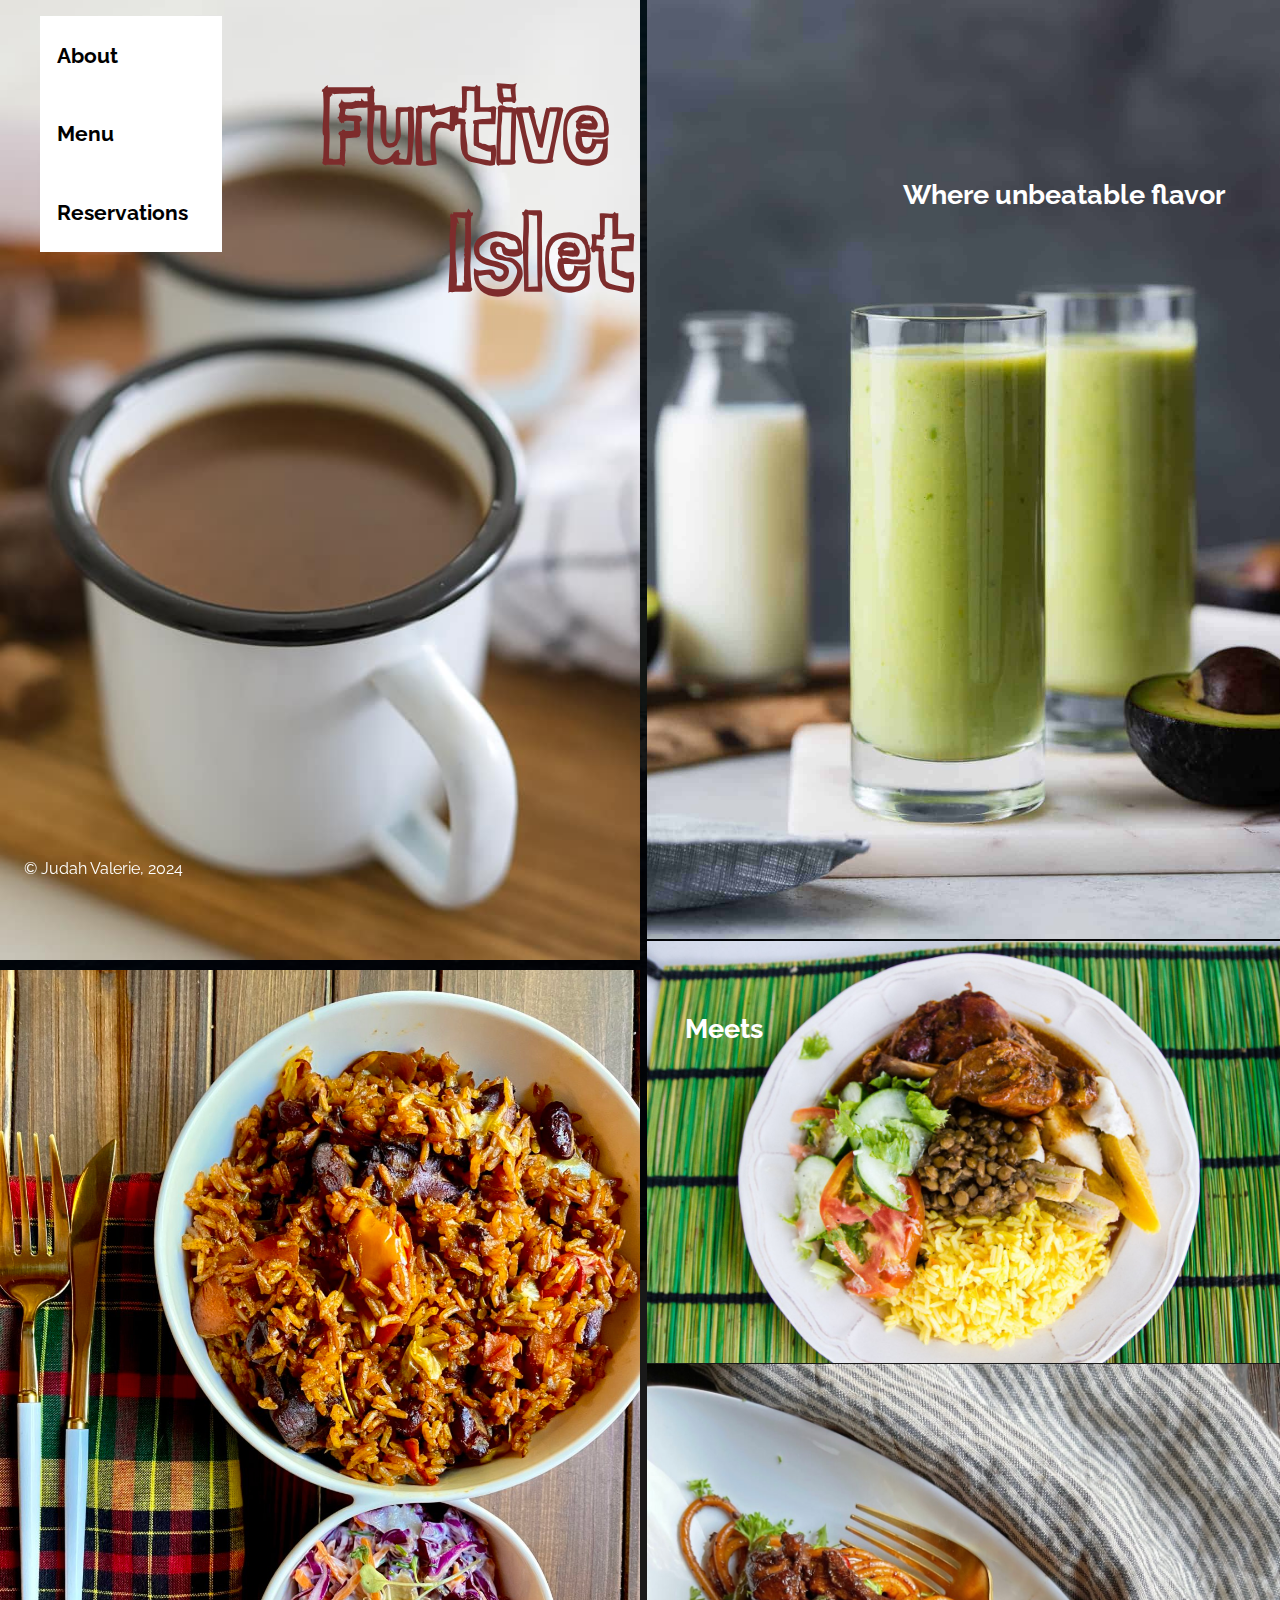
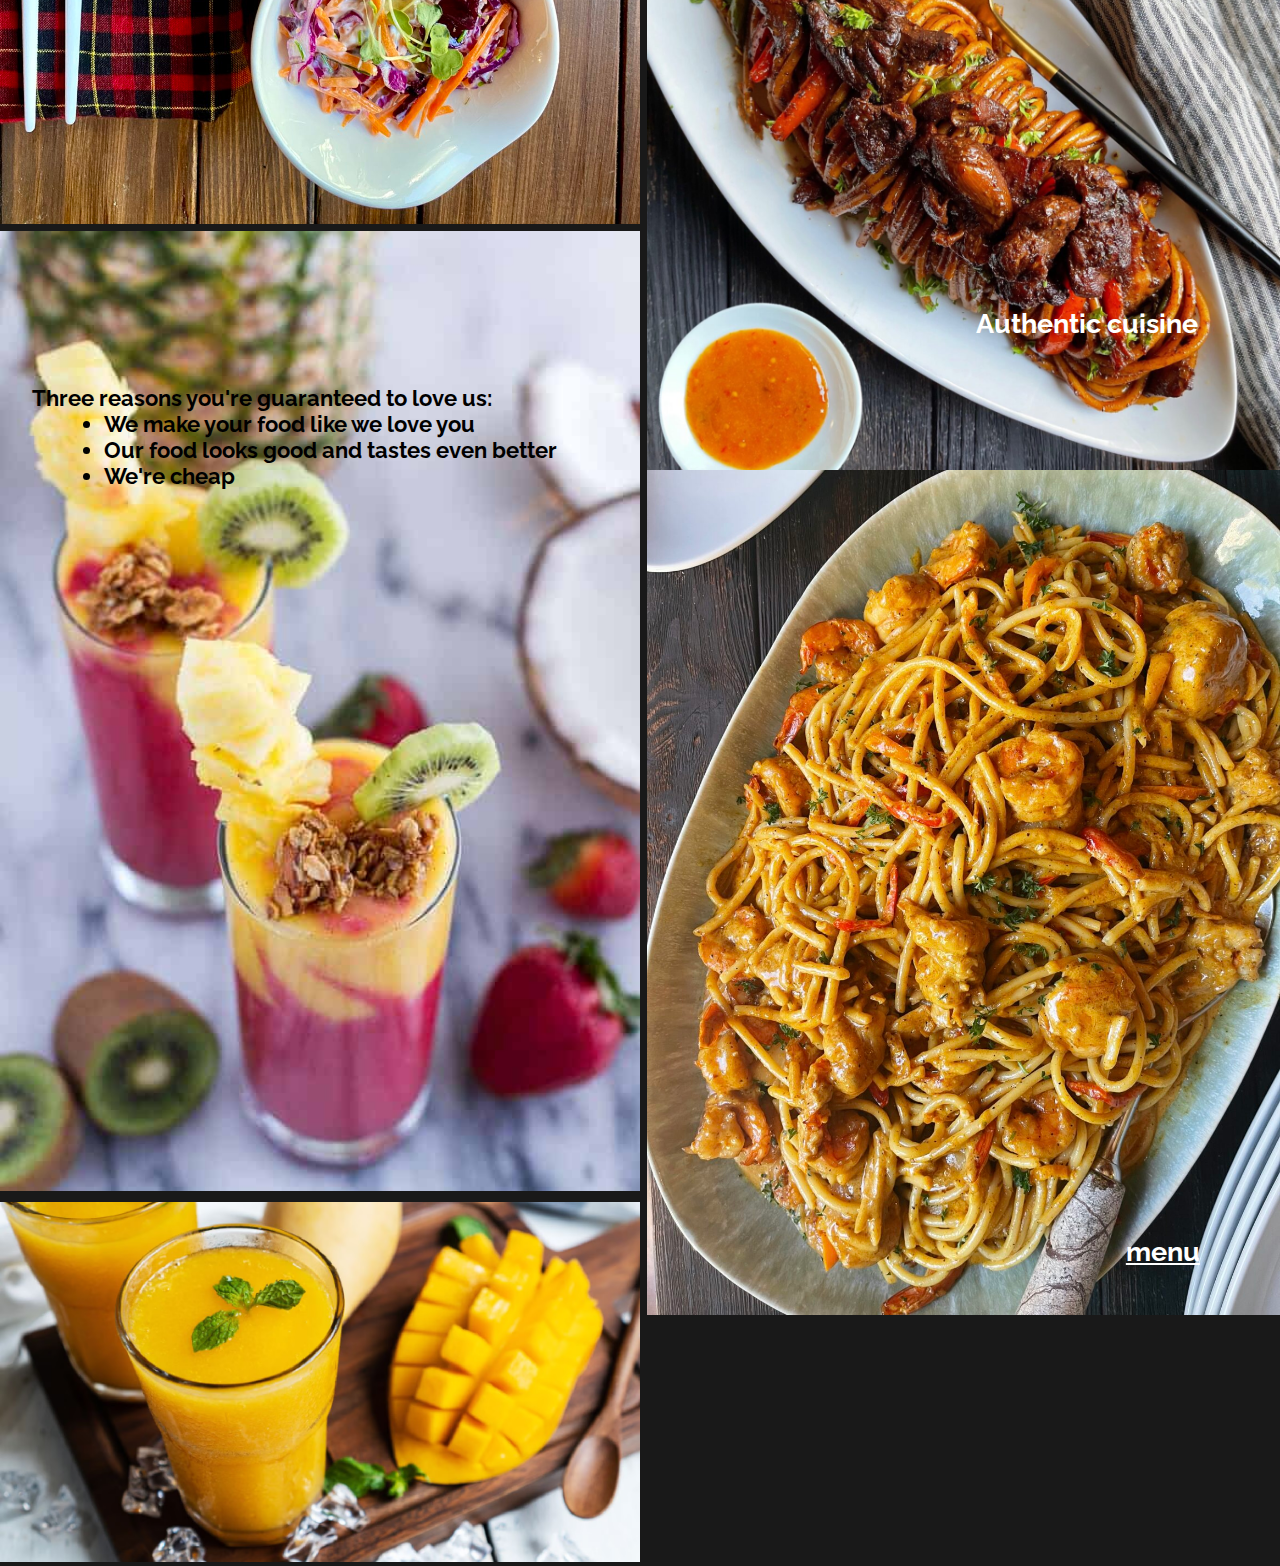
<file: index.html>
<!DOCTYPE html>
<html lang="en">
<head>
    <meta charset="UTF-8">
    <meta name="viewport" content="width=device-width, initial-scale=1.0">
    <link rel="stylesheet" href="index.css">
    <link rel="preconnect" href="https://fonts.googleapis.com">
    <link rel="preconnect" href="https://fonts.gstatic.com" crossorigin>
    <link href="https://fonts.googleapis.com/css2?family=Raleway:ital,wght@0,100..900;1,100..900&display=swap" rel="stylesheet">
    <link href="https://fonts.googleapis.com/css2?family=Londrina+Sketch&display=swap" rel="stylesheet">
    <link href="https://fonts.googleapis.com/css2?family=Londrina+Sketch&family=Qwitcher+Grypen:wght@400;700&display=swap" rel="stylesheet">
    <title>Furtive Islet</title>
</head>
<body>
    <div class="bg-cover">
    <nav id="nav">
        <ul>
            <li><a href="index.html">About</a></li>
            <li><a href="menu.html">Menu</a></li>
            <li><a href="reservations.html">Reservations</a></li>
        </ul>
    </nav>
    <main>
        <div class="grid">
            <p class="name">Furtive<br>&nbsp;&nbsp;&nbsp;&nbsp;&nbsp;&nbsp;Islet</p>
            <div class="col1">
                <img src="cacao tea.jpg">
                <img src="pelau.jpg">
                <p class="about_text list">Three reasons you're guaranteed to love us:<br>
                </p>
                <ul class="about_text list">
                    <li>We make your food like we love you</li>
                    <li>Our food looks good and tastes even better</li>
                    <li>We're cheap</li>
                </ul>
                <img id="smoothie" src="smoothie.jpg">
                <img src="mango juice.avif">
                
            </div>
            
            <div class="col2">
                <p class="g graphic1">Where unbeatable flavor</p>
                <img class="g graphic1" src="avocado juice.jpg">
                <p class="g graphic2">Meets</p>
                
                <img class="g graphic2" src="plate of food.jpg">
                <p class="g graphic3">Authentic cuisine</p>
                <img class="g graphic3" src="stew sphaghetti.jpg">
                
                <div class="hover_text">
                    <p class="g graphic4">Don't believe us?<br>&nbsp;&nbsp; Take a look at our <a href="menu.html">menu</a></p>
                    <img class="g graphic4" src="shrimp sphaghetti.jpg">
                </div>
            </div>
        </div>
    </main>
</div>
<p class="cw">&copy Judah Valerie, 2024</p>
</body>
</html>
</file>
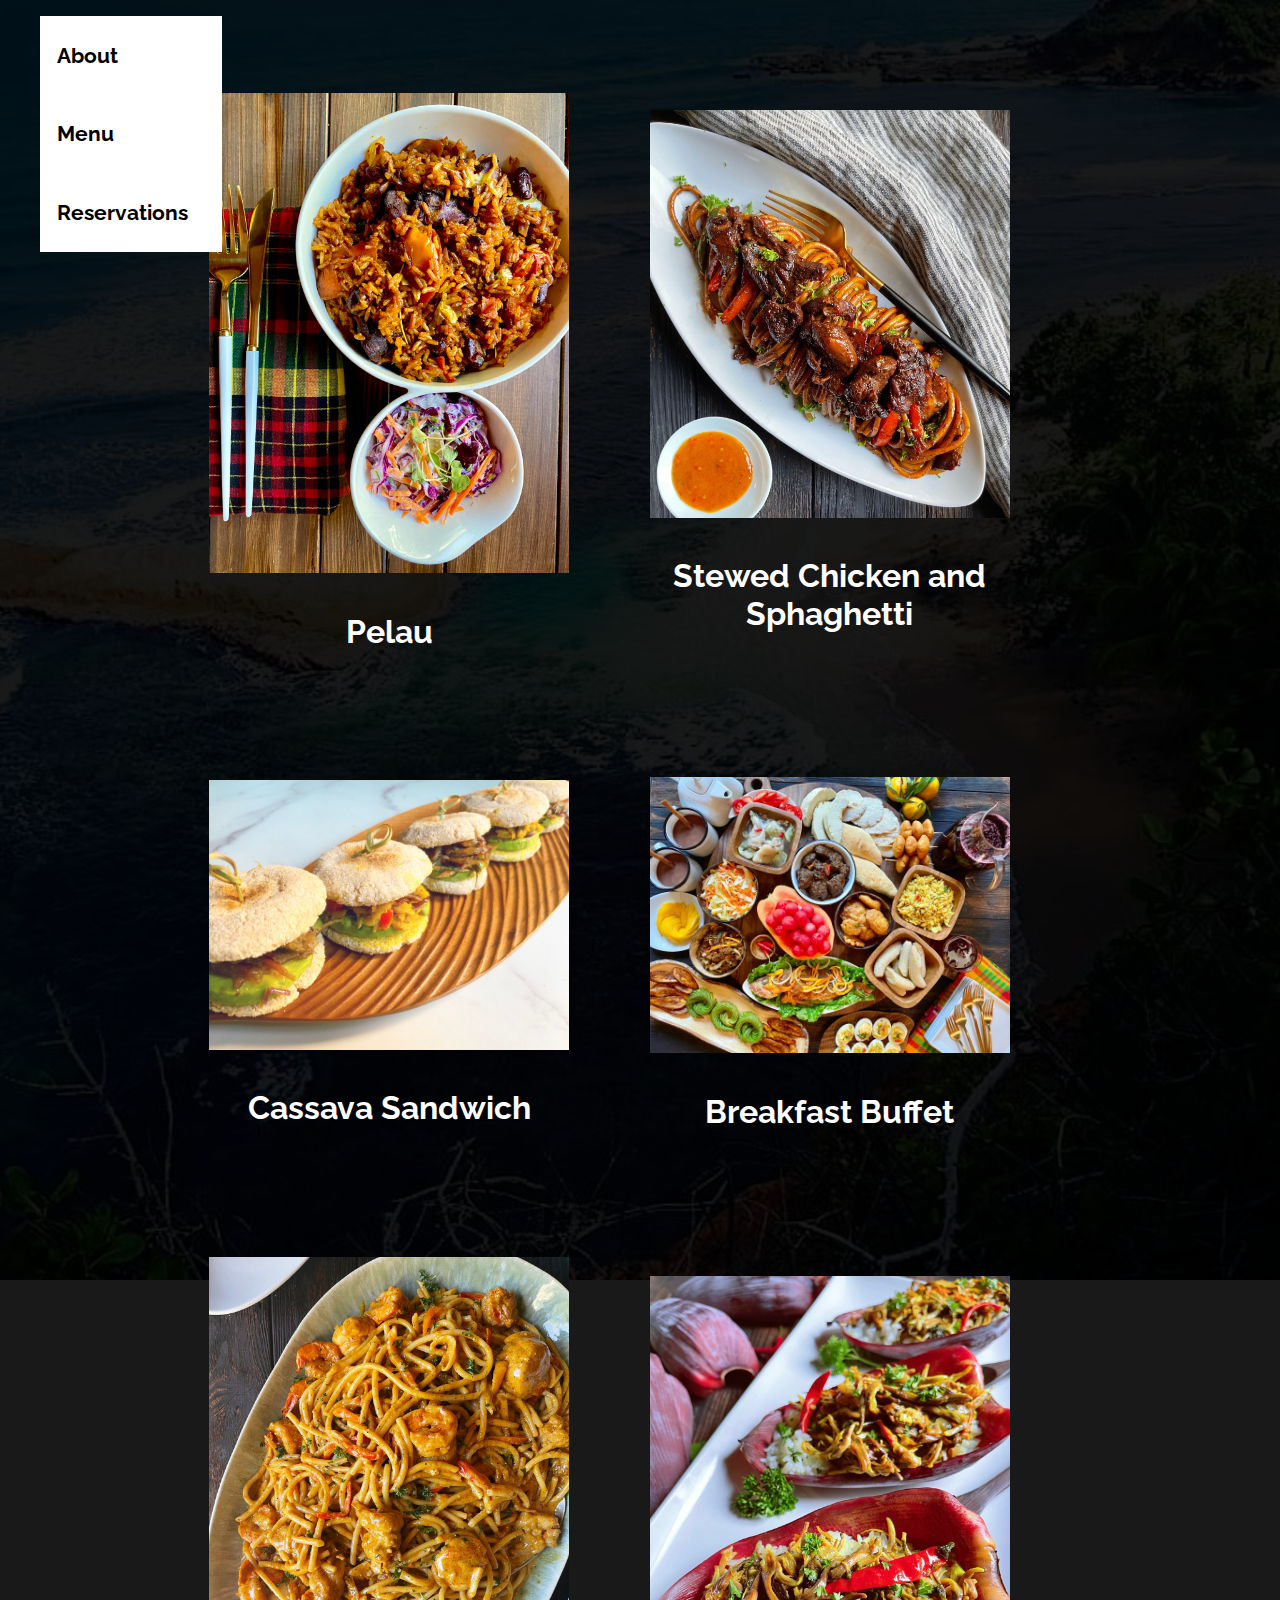
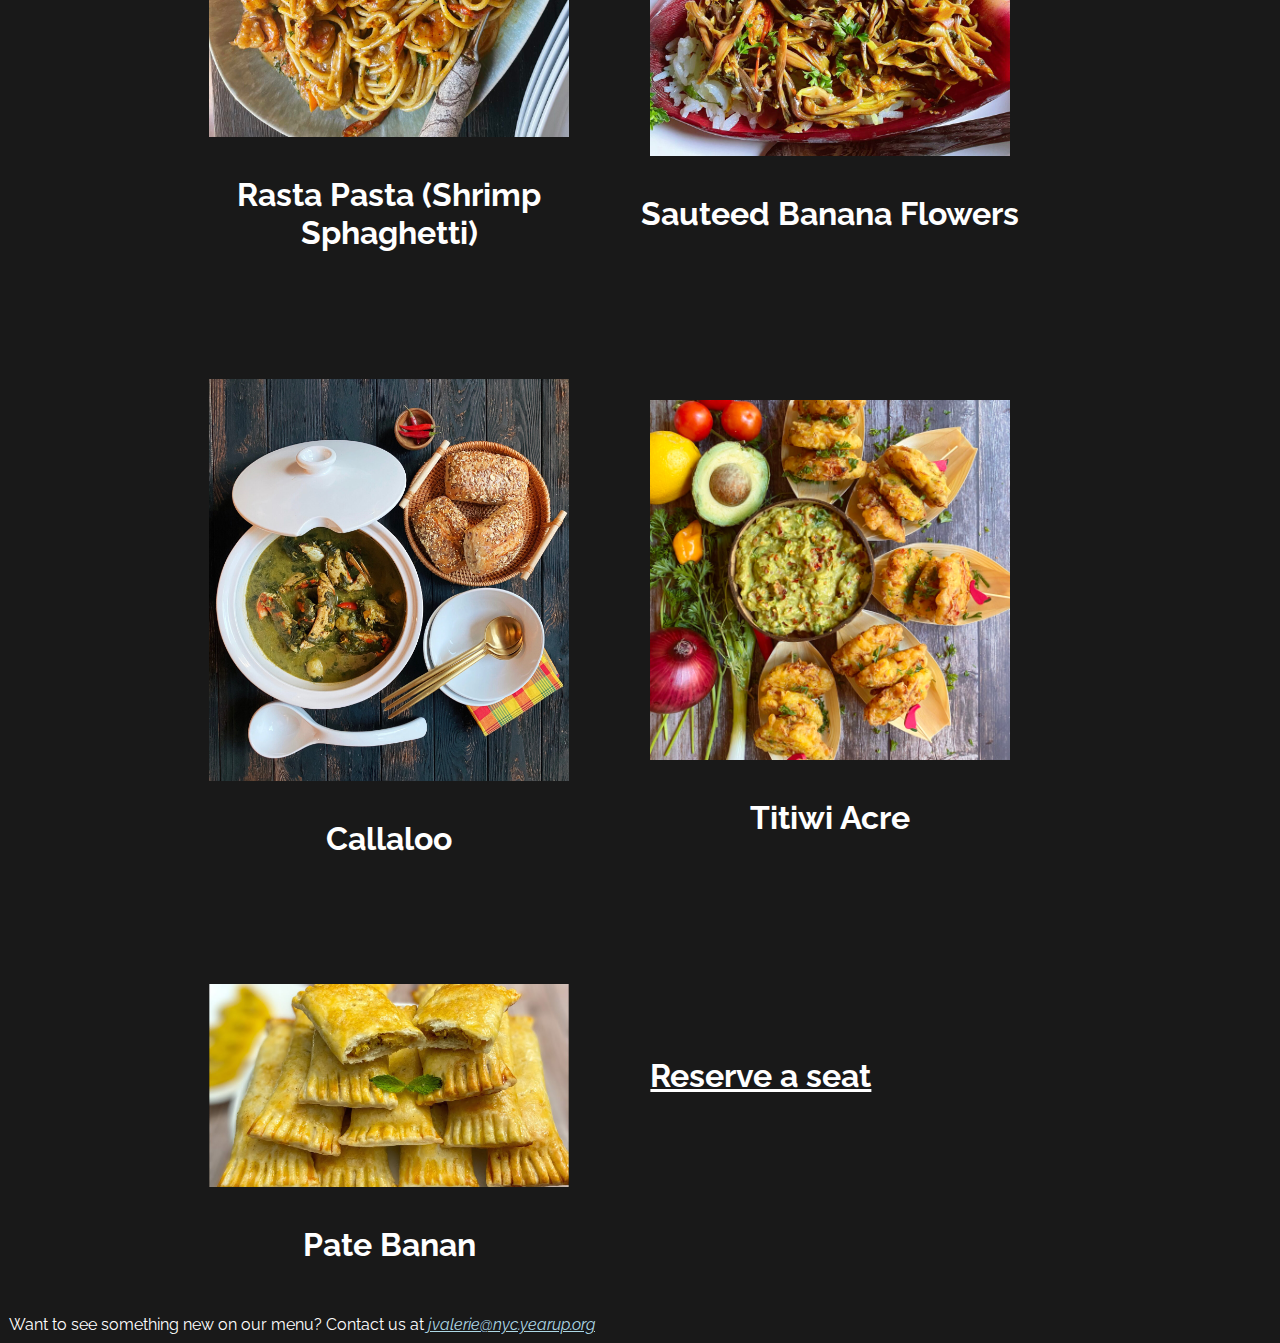
<file: menu.html>
<!DOCTYPE html>
<html lang="en">
<head>
    <meta charset="UTF-8">
    <meta name="viewport" content="width=device-width, initial-scale=1.0">
    <link rel="stylesheet" href="menu.css">
    <link href="https://fonts.googleapis.com/css2?family=Raleway:ital,wght@0,100..900;1,100..900&display=swap" rel="stylesheet">
    <title>Menu</title>
</head>
<body>
    <div class="bg-cover">
        <nav id="nav">
            <ul>
                <li><a href="index.html">About</a></li>
                <li><a href="menu.html">Menu</a></li>
                <li><a href="reservations.html">Reservations</a></li>
            </ul>
        </nav>
        <p class="hover_text " id="egg">An egg?<br>No way.</p>
        <table>
            <tr>
                <td>
                    <img src="pelau.jpg">
                    <p>Pelau</p>
                </td>
                <td>
                    <img src="stew sphaghetti.jpg">
                    <p>Stewed Chicken and Sphaghetti</p>
                </td>
            </tr>
            
            <tr>
                <td>
                    <img src="cassava sandwich.jpg">
                    <p>Cassava Sandwich</p>
                </td>
                <td>
                    <img src="main-bg.jpg">
                    <p>Breakfast Buffet</p>
                </td>
            </tr>
            
            <tr>
                <td>
                    <img src="shrimp sphaghetti.jpg">
                    <p>Rasta Pasta (Shrimp Sphaghetti)</p>
                </td>
                <td>
                    <img src="sauteed banana flowers.jpg">
                    <p>Sauteed Banana Flowers</p>
                </td>
            </tr>
            <tr>
                
                <td>
                    <img src="callaloo.jpg">
                    <p>Callaloo</p>
                </td>
                <td>
                    <img src="titiwi acre.jpg">
                    <p>Titiwi Acre</p>
                </td>
            </tr>
            <tr>
                <td>
                    <img src="pate banan.jpg">
                    <p>Pate Banan</p>
                </td>
                <td>
                    <p class="hover_text">Still don't believe us?<br><br> &nbsp;<a href="reservations.html">Reserve a seat</a> and we'll convince you the best way we know how -through your taste buds.</p>
                </td>
            </tr>
        </table>
        <p>Want to see something new on our menu? Contact us at<em><a href="mailto:jvalerie@nyc.yearup.org"> jvalerie@nyc.yearup.org</a></em></p>
</div>
</body>
</html>
</file>
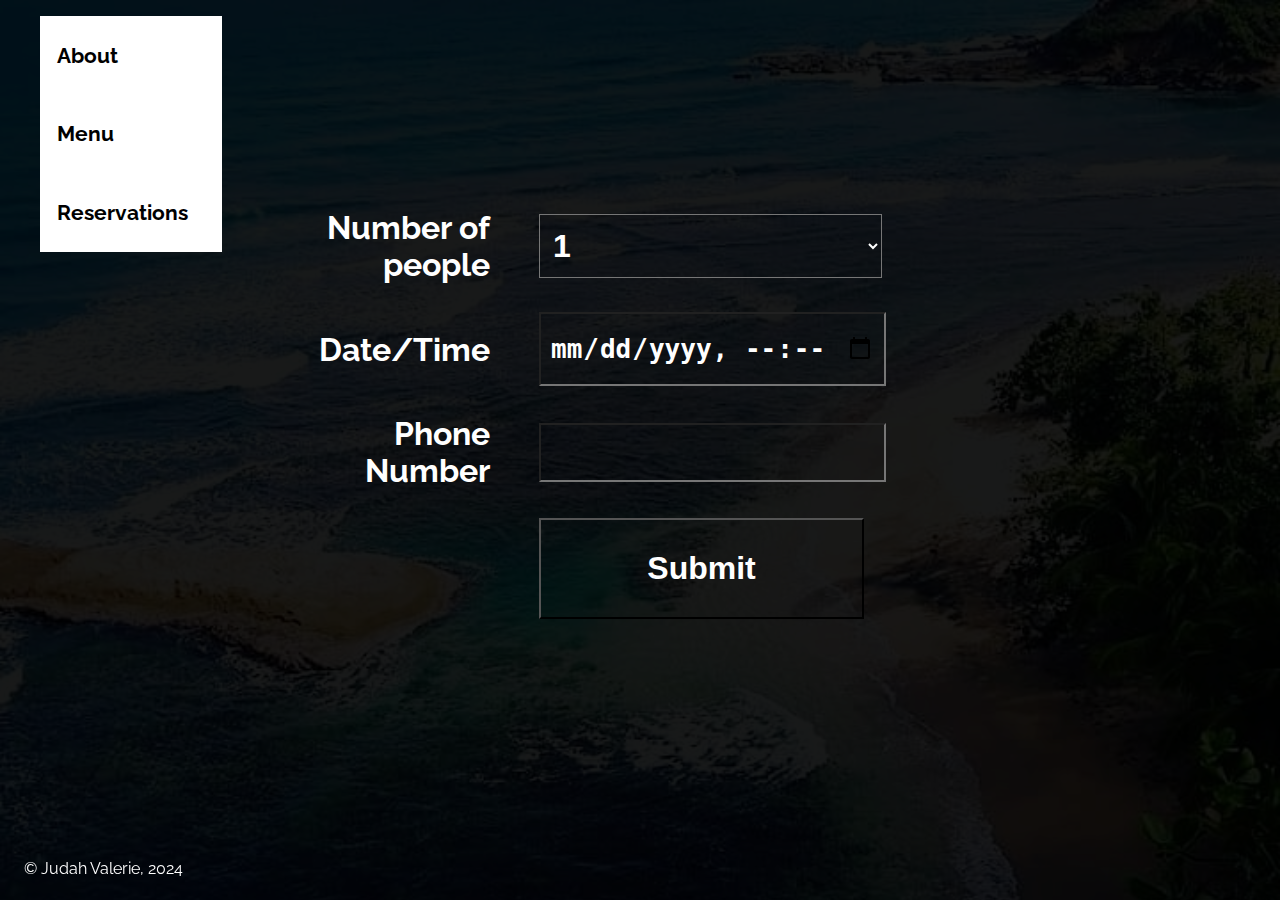
<file: reservations.html>
<!DOCTYPE html>
<html lang="en">
<head>
    <meta charset="UTF-8">
    <meta name="viewport" content="width=device-width, initial-scale=1.0">
    <link rel="stylesheet" href="reservations.css">
    <link href="https://fonts.googleapis.com/css2?family=Raleway:ital,wght@0,100..900;1,100..900&display=swap" rel="stylesheet">
    <title>Make a Reservation</title>
</head>
<body>
    <div class="bg-cover">
        <nav id="nav">
            <ul>
                <li><a href='index.html'>About</a></li>
                <li><a href='menu.html'>Menu</a></li>
                <li><a href='reservations.html'>Reservations</a></li>
            </ul>
        </nav>
        <form action="#">
            <table>
                <tr>
                    <th>
                        <label for="No_ppl">Number of people</label>
                    </th>
                    <td>
                        <select name="No_ppl" id="No_ppl">
                            <option value="1">1</option>
                            <option value="2">2</option>
                            <option value="3">3</option>
                            <option value="4">4</option>
                            <option value="5">5</option>
                            <option value="6">6</option>
                            <option value="7">7</option>
                            <option value="8">8</option>
                        </select>
                    </td>
                </tr>
                <tr>
                    <th><label for="form_date">Date/Time</label></th>
                    <td><input type="datetime-local" name="date" id="form_date"></td>
                </tr>
                <tr>
                    <th><label for="number">Phone Number</label></th>
                    <td>
                        <input type="number" id="number">
                    </td>
                </tr>
                
                <tr>
                    <th></th>
                    <td>
                        <input type="submit" value="Submit">
                    </td>
                </tr>
            </table>
        </form>
    </div>
<p class="cw">&copy Judah Valerie, 2024</p>
</body>
</html>
</file>
<file: index.css>
@import url(base.css);
p.g {
    font: bold 1.34em "Raleway", sans-serif;
    color: white;
    position: relative;
    margin: 0;
    display: inline-block;
    font-size: 2.1vw;
    


}
.list {
    top: 380vh;
    left: 15vw;
    color: black;
    font-weight: bold;
    font-size: 1.4em;
}
p.list {
    margin: 0;
    position: relative;
    top: 4.75%;
    left: 5%;
}
ul.list {
    margin: 0;
    position: relative;
    top: 4.75%;
    left: 10%;
}
#smoothie {
    margin-top: -6.7em;
}
p.graphic1 {
    top: 5.67%;
    left: 40.5%;
}
p.graphic2 {
    top: 2%;
    left: 6.125%;

}
p.graphic3 {
    top: 16.88%;
    left: 52%;
}
p.graphic4 {
    color: inherit;
    top: 80%;
    left: 36.5%;
}
.hover_text, .hover_text a{
    position: relative;
    width: 100%;
    height: 100vh;
    color: transparent;

}


.grid {
    display: grid;
    columns: 2;
    width: 100%;
    grid-template-columns: 1fr 1fr;
    grid-template-areas: "col1 col2";

}
.grid img {
    width: 100%;
    height: auto;
    padding-bottom: 6.7px;
}
img.g:first {
    margin-top: -5.2vh;
}
img.g {
    margin-top: -5.5vh;
}
img.graphic4 {
    margin-top: -10vh;
}
.col1 {
    grid-area: col1;
}
.col2 {
    grid-area: col2;
    padding-left: 6.7px;
}
.name {
    position: absolute;
    font-family: "Londrina Sketch", sans-serif;
    font-size: 6.7em;
    font-weight: bold;
    color: rgb(125, 44, 44);
    top: -5vh;
    left: 25vw;
}
.grid img:last-of-type {
    padding-bottom: 0px;
}
@media (max-width: 1300px) {
    img.g {
        margin-top: -4.5vh;
    }
    img.graphic4 {
        margin-top: -8.5vh;
    }
}
@media (max-width: 1200px) {
    p.g {
        font-size: 4.2vw;

    }
    .name {
        left: 5.36vw;
        font-size: 5em;
    }
    .grid {
        display: flex;
        width: 100%;
    }
    .col1 {
        display: none;
    }
    .col2 {
        width: 100%;
        padding: 0px;
    }
    @media (min-width: 676px) {
    .col2 {
        min-width: 705px;
    }}
    img.g {
        margin-top: -2.35em;
    }
    
    img.graphic4 {
        margin-top: -4.35em;
    }
    p.graphic1 {
        top: 7%;
        left: 44%;

    }
    p.graphic2 {
        top: 2.5%;
        left: 6.125%;
    }
    p.graphic3 {
        top: 17.5%;
        left: 51.75%;
    }
    p.graphic4 {
        top: 73%;
        left: 41.65%;
    }
}
@media (max-width: 675px) {
    .name {
        font-size: 4em;
        top: 1%;
    }
    #nav ul{
        padding: 0;
    }
    .col2 {
        width: fit-content;
        min-width: 380px;
        width: 100%;
    }
    .col2 img {
        height: auto;
        width: 100%;
    }
    p.g {
        font-size: 1em;
        margin: 5px;
    }
    img.graphic4 {
        margin-top: -3em;
    }
    p.graphic4{
        top: 30%;
        left: 0%;
    }
    .hover_text {
        color: white;
    }
    p.graphic1 {
        top: 23%;
        left: 45%;
    }
    p.graphic2 {
        top: 1.3%;
        left: 6.125%;
    
    }
    p.graphic3 {
        top: 15.88%;
        right: 5%;
    }
    p.graphic4 {
        top: 47%;
        left: 41.65%;
    }
    .hover_text {
        height: 65.2vh;
    }
}
</file>
<file: menu.css>
@import url(base.css);
body {
    color: white;
}
table {
    width: 40vw;
    height: 40vh;
    margin: 0 auto;
}
table td {
    width: 20vh;
    justify-content: center;
}
table td img {
    width: 40vh;
    
    margin: 3.35px 3vw;

}
table td img:first-of-type {
    margin-top: 10vh;
}
table td p {

    font-weight: bold;
    font-size: 2.01em;
    text-align: center;
}
.hover_text {
    color: transparent;
    margin: 0px;
    padding: 0px;
}
.hover_text:hover {
    color: inherit;
    transition-duration: 2s;
}
#egg {
    float: right;
    padding: 0px;
}
.bg-cover {
    background-color: rgba(0,0,0,0.9);
}
.bg-cover > p {
    padding: 0 0 1vh 1vh;
    margin-bottom: 0;
}
.bg-cover a{
    color: lightblue;
}
@media(max-width: 675px){
    table {
        width: 40%;
        padding: 2%;
        margin: 0px;
    }
    table td img {
        width: 40vw;
        
        margin: 3.35px;
    
    }
}
</file>
<file: reservations.css>
@import url(base.css);
body {
    color: white;
    padding: 0px;
    margin: 0px;
    height: 100vh;
    overflow: hidden;
}

form {
    display: block;
    width: 40vw;
    min-width: 700px;
    height: 40vh;
    margin: auto;
    padding: 20vh;
}
input[type="submit"] {
    background-color: transparent;
    font-size: 2em;
    font-weight: bold;
    color: white;
    padding: 30px;
    margin-right: 0;

}
input[type="submit"]:hover {
    color: maroon;
    transition: .3s;
    cursor: pointer;
}
select {
    background-color: transparent;
    font-size: 2em;
    font-weight: bold;
    color: white;
}
select option {
    color: black;
}
input {
    background-color: transparent;
    font-size: 2em;
    font-weight: bold;
    color: white;
    max-width: 40%;
    min-width: 325px;
}
label {
    display: block;
    font-size: 2em;
    font-weight: bold;
    color: white;
    text-align: right;
}
input, select {
    margin-left: 20px;
}
#No_ppl {
    width: 44%;
    min-width: 343px;
    height: 2em;
}

form *{
    padding: 1vh;
}

#form_date {
    width: 3;
    height: 2em;
}
.cw {
    color: white;
}
.hover_text a{
    color: inherit;
}
@media (max-width: 900px){
    form {
        padding: 20vh 10vh;
    }
}
@media (max-width: 675px){
    form{
        padding: 20vh 0;
        margin: 0;
        width: 99%;
        min-width: 0px;
    }
    table {
        max-width: 99vw;
        padding: 1vh 0;
    }
    table td *{
        width: 40px;
    }
    form * {
        font-size: 1em;
        min-width: 125px !important;
    }
    #nav {
        max-width: 99vw;
    }
    input[type="submit"] {
        font-size: 1em;
    }
}
</file>
